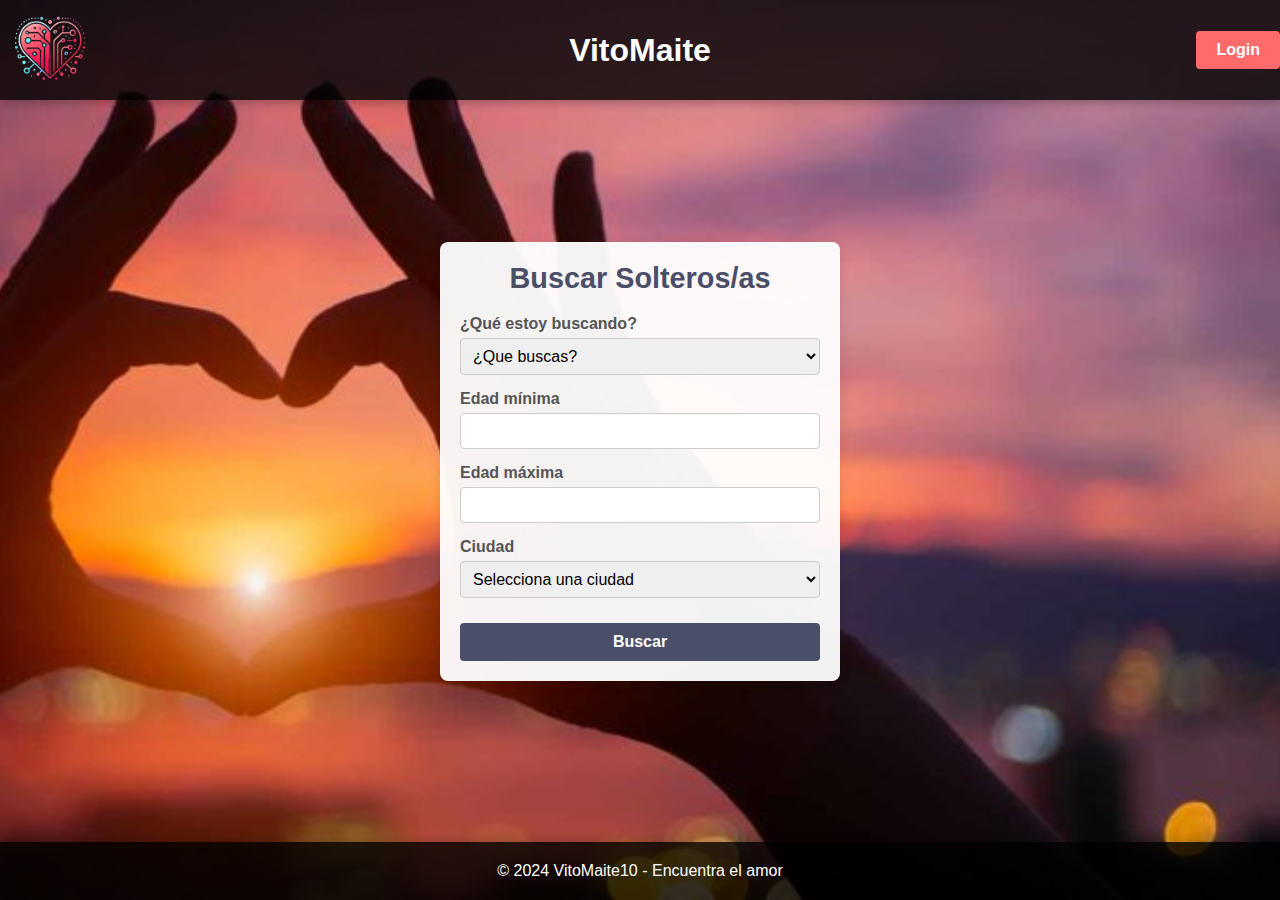
<file: index.html>
<!DOCTYPE html>
<html>
    <head>
        <title>VitoMaite10 - Encuentra el amor</title>
        <meta charset="UTF-8">
        <meta name="viewport" content="width=device-width, initial-scale=1.0">
        <link rel='stylesheet' href="css/style.css">
        <style>
            
            body {
                background-image: url('images/vitoMaiteFondo.jpg');
                background-position: center center;
                background-repeat: no-repeat;
                background-size: cover;
            }
            
        </style>
    </head>
    <body>
        <!-- Header -->
        <header class='header'>
            <img src='images/logo.png' alt="Logo de VitoMaite10" class='logo'>
            <h1 class='header-title'>VitoMaite</h1>
            <a href="login.html" class="btn-login">Login</a>
        </header>
               
        <!-- Main -->
        <main class='main-content'>
            <div class='search-container'>
                <h2>Buscar Solteros/as</h2>
                <form id='form-group'>
                    <div class='form-group'>
                        <label for="gender">¿Qué estoy buscando?</label>
                        <select id='gender' class="input-field">
                            <option value="" disabled selected>¿Que buscas?</option>
                            <option value="F">Soy hombre y busco mujer</option>
                            <option value="M">Soy hombre y busco hombre</option>
                            <option value="Todos">Soy hombre y busco ambos</option>
                            <option value="F">Soy mujer y busco mujer</option>
                            <option value="M">Soy mujer y busco hombre</option>
                            <option value="Todos">Soy mujer y busco ambos</option>
                        </select>
                    </div>
                    <div class="form-group">
                        <label for='age-min'>Edad mínima</label>
                        <input type='number' id='age-min' class="input-field" min='18' max='100'>
                    </div>
                    <div class="form-group">
                        <label for='age-max'>Edad máxima</label>
                        <input type='number' id='age-max' class="input-field" min='18' max='100'>
                    </div>
                    <div class="form-group">
                        <label for="city">Ciudad</label>
                        <select id="city" class="input-field">
                            <option value="" disabled selected>Selecciona una ciudad</option>
                            <option value="Vitoria">Vitoria</option>
                            <option value="Bilbao">Bilbao</option>
                            <option value="Donosti">Donosti</option>
                        </select>
                    </div>
                    <button type="button" class="btn-search" id="btn-search">Buscar</button>
                </form>
            </div>
        </main>
        

        <!-- Footer -->
        <footer class="footer">
            <p>&copy; 2024 VitoMaite10 - Encuentra el amor</p>
        </footer>
        <script src="js/index.js"></script>
    </body>
</html>
</file>
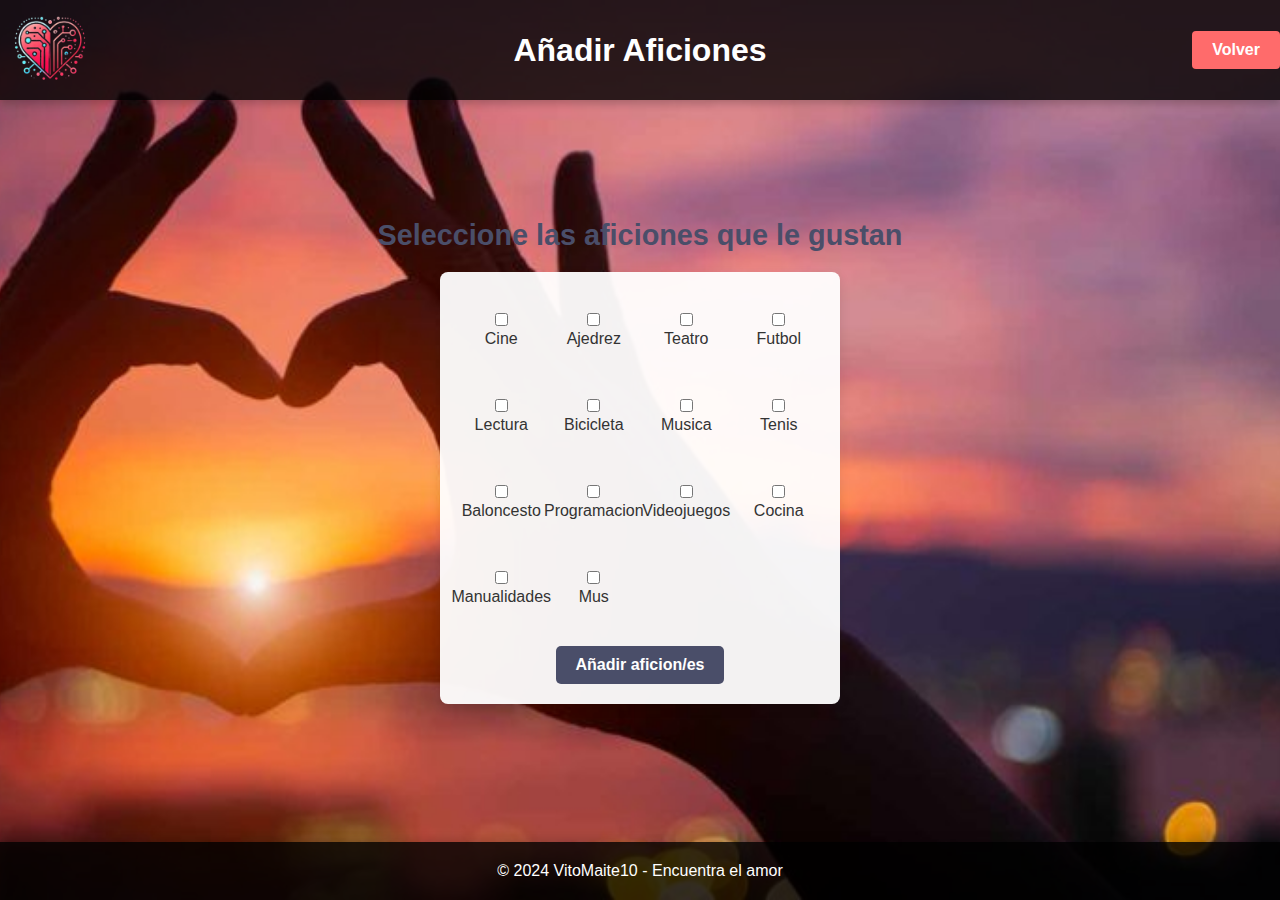
<file: añadirAfi.html>
<!DOCTYPE html>
<html lang="es">
<head>
    <meta charset="UTF-8">
    <meta name="viewport" content="width=device-width, initial-scale=1.0">
    <title>Añadir Aficiones</title>
    <link rel="stylesheet" href="css/style.css">
    <link rel="stylesheet" href="css/añadirAfi.css">
    <style>
            
            body {
                background-image: url('images/vitoMaiteFondo.jpg');
                background-position: center center;
                background-repeat: no-repeat;
                background-size: cover;
            }
            
        </style>
</head>
<body>
    <header class="header">
        <img src="images/logo.png" alt="Logo de VitoMaite" class="logo">
        <h1 class="header-title">Añadir Aficiones</h1>
        <a href="pantallaLogueado.html" class="btn-back">Volver</a>
    </header>

    <main class="main-content">
        <h2>Seleccione las aficiones que le gustan</h2>
        <form id="form-add-aficiones">
            <div id="aficiones-container">
                <!-- Las aficiones se cargan de amnera dinamica a traves de añadirAfi.js -->
            </div>
            <button type="button" id="btn-add-aficiones" class="btn-action">Añadir aficion/es</button>
        </form>
    </main>

    <footer class="footer">
        <p>&copy; 2024 VitoMaite10 - Encuentra el amor</p>
    </footer>

    <script src="js/añadirAfi.js"></script>
</body>
</html>
</file>
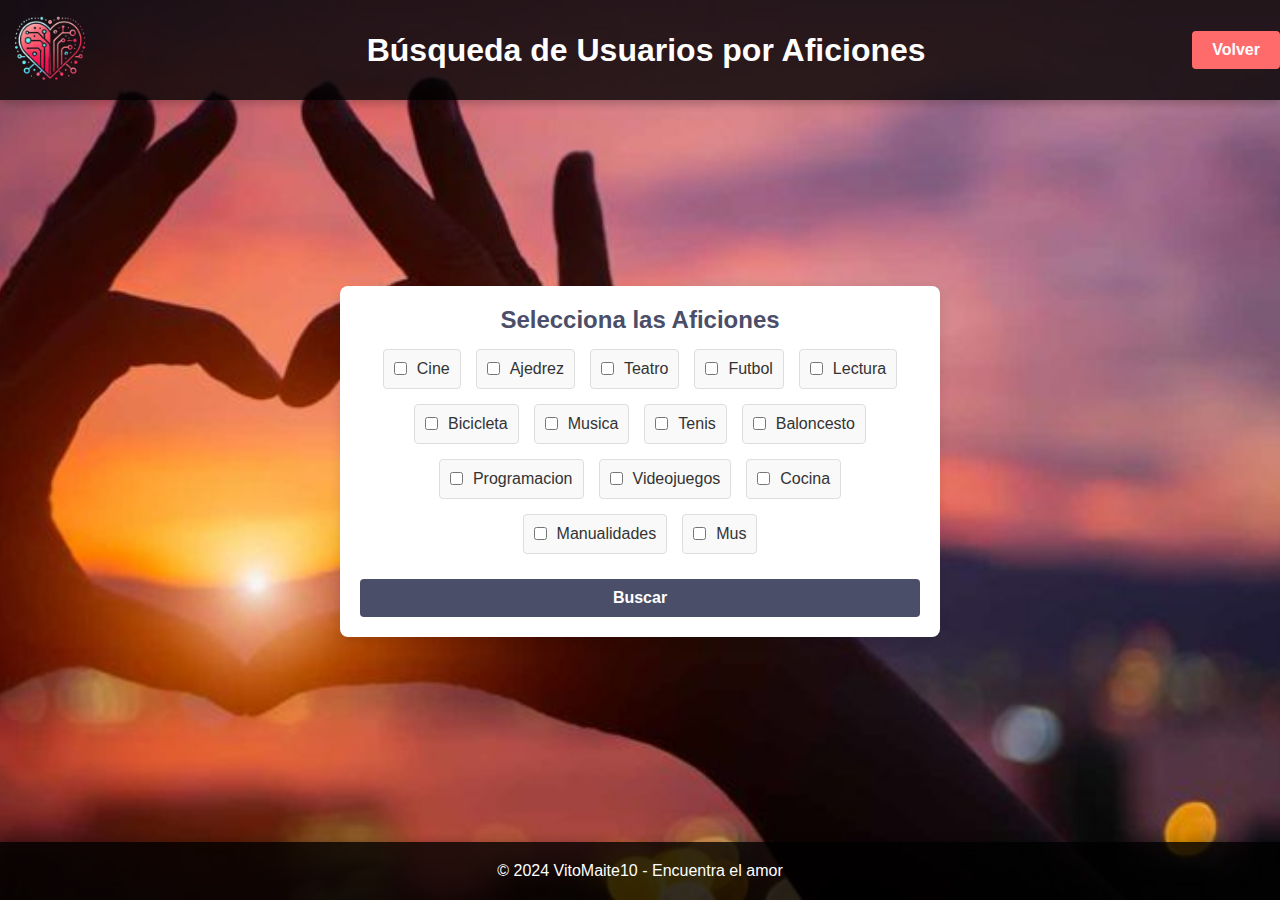
<file: busquedaAficiones.html>
<!DOCTYPE html>
<html lang="en">
<head>
    <meta charset="UTF-8">
    <meta name="viewport" content="width=device-width, initial-scale=1.0">
    <title>Búsqueda por Aficiones</title>
    <link rel="stylesheet" href="css/style.css">
    <link rel="stylesheet" href="css/busquedaAficion.css">
    <style>
            
            body {
                background-image: url('images/vitoMaiteFondo.jpg');
                background-position: center center;
                background-repeat: no-repeat;
                background-size: cover;
            }
            
        </style>
        
</head>
<body>
    <header class="header">
        <img src="images/logo.png" alt="Logo de VitoMaite" class="logo">
        <h1>Búsqueda de Usuarios por Aficiones</h1>
        <a href="pantallaLogueado.html" class="btn-back">Volver</a>
    </header>
    
    <main class="main-content">
        <!-- Contenedor de Aficiones -->
        <section class="checkbox-container">
            <h2>Selecciona las Aficiones</h2>
            <form id="search-form">
                <div id="checkboxes" class="checkboxes">
                    <!-- Checkboxes generados dinámicamente -->
                </div>
                <button type="button" id="btn-search" class="btn-search">Buscar</button>
            </form>
        </section>
    </main>
    
    <footer class="footer">
            <p>&copy; 2024 VitoMaite10 - Encuentra el amor</p>
    </footer>
    <script src="js/index.js"></script>
    <script src="js/busquedaAfi.js"></script>
</body>
</html>
</file>
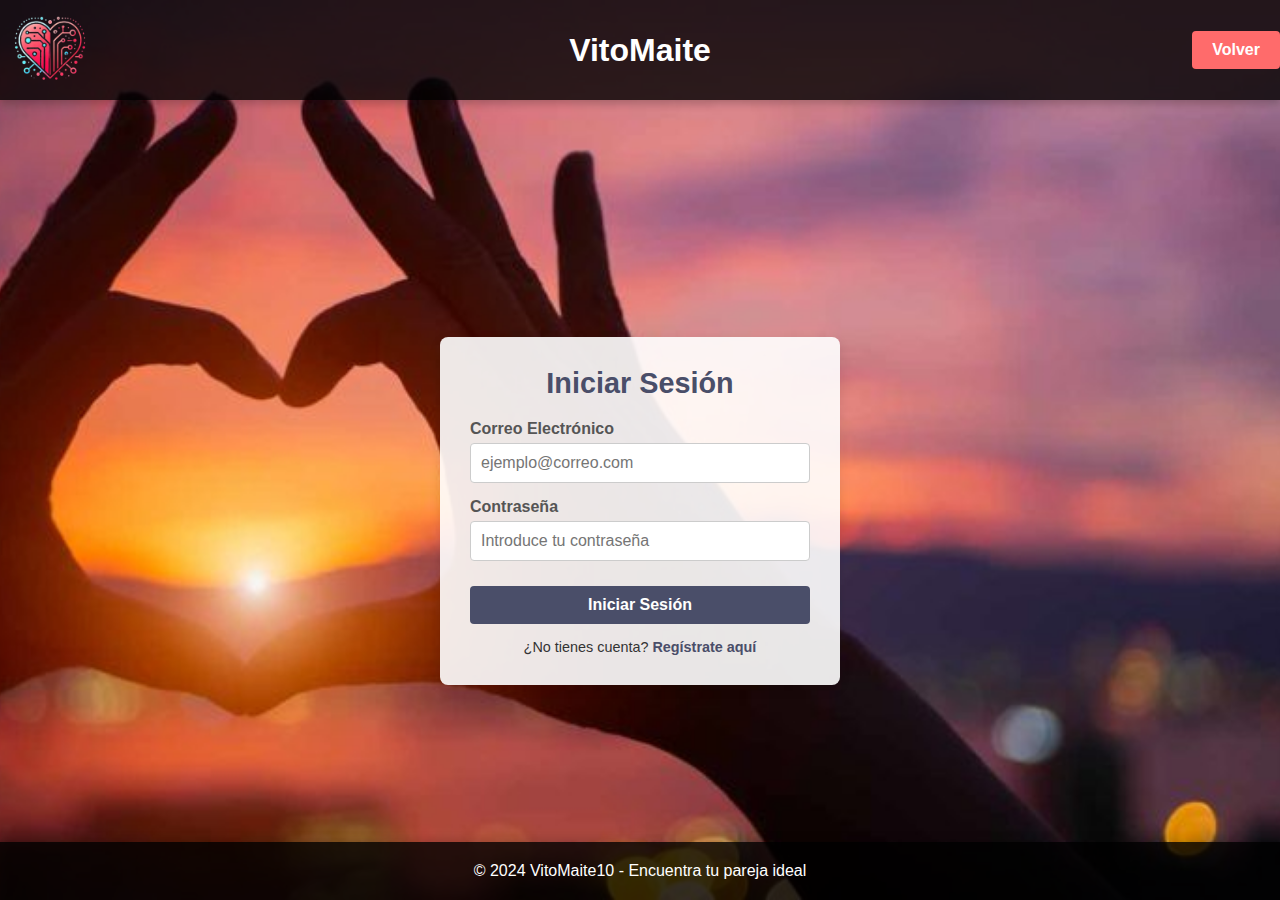
<file: EliminarAfi.html>
<!DOCTYPE html>
<html lang="es">
<head>
    <meta charset="UTF-8">
    <meta name="viewport" content="width=device-width, initial-scale=1.0">
    <title>Eliminar Aficiones</title>
    <link rel="stylesheet" href="css/style.css">
    <link rel="stylesheet" href="css/eliminarAfi.css">
    <style>
            
            body {
                background-image: url('images/vitoMaiteFondo.jpg');
                background-position: center center;
                background-repeat: no-repeat;
                background-size: cover;
            }
            
        </style>
</head>
<body>
    <header class="header">
        <img src="images/logo.png" alt="Logo de VitoMaite" class="logo">
        <h1 class="header-title">Eliminar Aficiones</h1>
        <a href="pantallaLogueado.html" class="btn-back">Volver</a>
    </header>

    <main class="main-content">
        <h2>Seleccione las aficiones que le gustaria eliminar</h2>
        <form id="form-del-aficiones">
            <div id="aficiones-container">
                <!-- Las aficiones se cargan de amnera dinamica a traves de eliminarAfi.js -->
            </div>
            <button type="button" id="btn-del-aficiones" class="btn-action">Eliminar aficion/es</button>
        </form>
    </main>

    <footer class="footer">
        <p>&copy; 2024 VitoMaite10 - Encuentra el amor</p>
    </footer>

    <script src="js/eliminarAfi.js"></script>
</body>
</html>
</file>
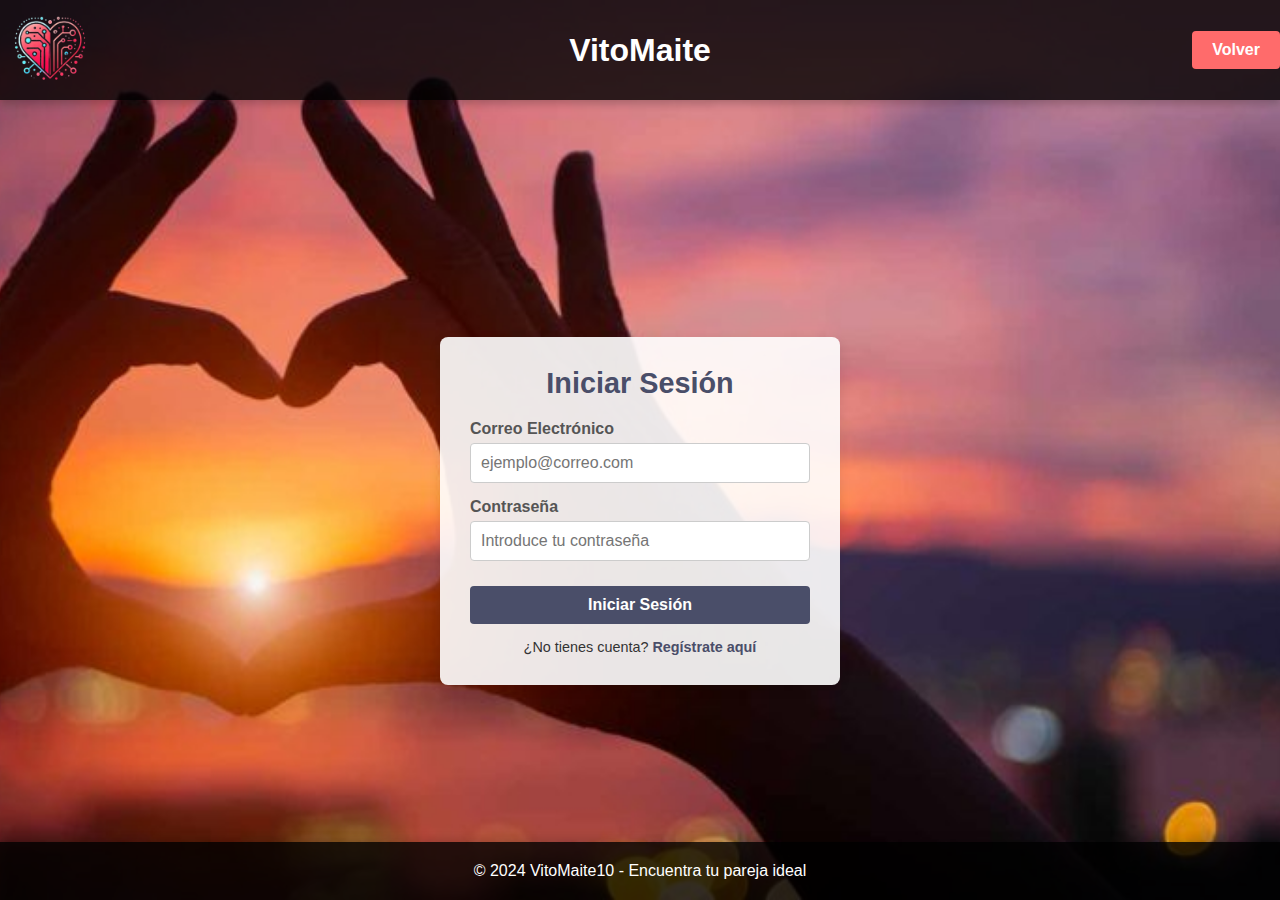
<file: login.html>
<!DOCTYPE html>
<html lang="es">
<head>
    <meta charset="UTF-8">
    <meta name="viewport" content="width=device-width, initial-scale=1.0">
    <title>Iniciar Sesión - VitoMaite</title>
    <link rel="stylesheet" href="css/login.css">
    <style>
            
            body {
                background-image: url('images/vitoMaiteFondo.jpg');
                background-position: center center;
                background-repeat: no-repeat;
                background-size: cover;
            }
            
        </style>
</head>
<body>
    <!-- Encabezado -->
    <header class="header">
            <img src='images/logo.png' alt="Logo de VitoMaite10" class='logo'>
            <h1 class='header-title'>VitoMaite</h1>
            <a href="index.html" class="btn-back">Volver</a>
    </header>

    <!-- Formulario de Login -->
    <main class="login-container">
        <div class="login-box">
            <h2>Iniciar Sesión</h2>
            <form id="login-form">
                
                <div class="form-group">
                    <label for="email">Correo Electrónico</label>
                    <input type="email" id="email" class="input-field" placeholder="ejemplo@correo.com" required>
                </div>
                
                <div class="form-group">
                    <label for="password">Contraseña</label>
                    <input type="password" id="password" class="input-field" placeholder="Introduce tu contraseña" required>
                </div>
                
                <button type="button" onclick="loginUser()" class="btn-login">Iniciar Sesión</button>
            </form>
            <p class="register-link">¿No tienes cuenta? <a href="register.html">Regístrate aquí</a></p>
        </div>
    </main>

    <!-- Pie de Página -->
    <footer class="footer">
        <p>&copy; 2024 VitoMaite10 - Encuentra tu pareja ideal</p>
    </footer>

    <script src="js/login.js"></script>
    <script src="js/index.js"></script>
</body>
</html>
</file>
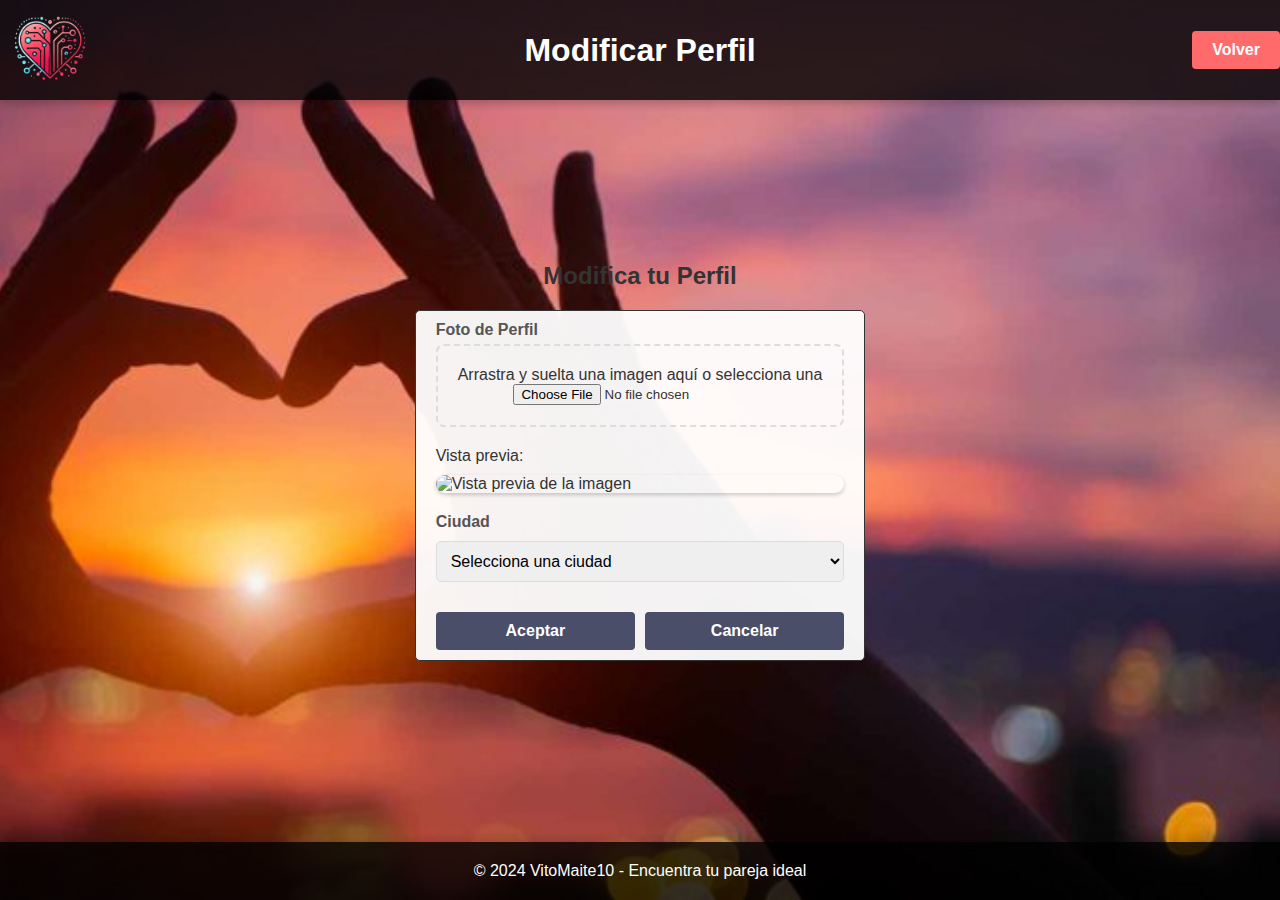
<file: modificarPerfil.html>
<!DOCTYPE html>
<html lang="es">
<head>
    <meta charset="UTF-8">
    <meta name="viewport" content="width=device-width, initial-scale=1.0">
    <title>Modificar Perfil - VitoMaite10</title>
    <link rel="stylesheet" href="css/style.css">
    <link rel="stylesheet" href="css/modificarPerfil.css">
    <style>
            
            body {
                background-image: url('images/vitoMaiteFondo.jpg');
                background-position: center center;
                background-repeat: no-repeat;
                background-size: cover;
            }
            
        </style>
</head>
<body>
    <!-- Header -->
    <header class="header">
        <img src="images/logo.png" alt="Logo de VitoMaite10" class="logo">
        <h1 class="header-title">Modificar Perfil</h1>
        <a href="pantallaLogueado.html" class="btn-back">Volver</a>
    </header>

    <!-- Main -->
    <main class="profile-container">
        <h2>Modifica tu Perfil</h2>
        <form id="profile-form">
            <!-- Foto de Perfil -->
            <div class="form-group">
                <label for="profile-photo">Foto de Perfil</label>
                <div id="drop-zone">
                    <p>Arrastra y suelta una imagen aquí o selecciona una</p>
                    <input type="file" id="imagen" accept="image/*">
                </div>
                <div id="preview-container">
                    <p>Vista previa:</p>
                    <img id="preview-img" alt="Vista previa de la imagen">
                </div>
            </div>

            <!-- Selección de Ciudad -->
            <div class="form-group">
                <label for="city">Ciudad</label>
                <select id="city" class="input-field">
                    <option value="" disabled selected>Selecciona una ciudad</option>
                    <option value="Vitoria">Vitoria</option>
                    <option value="Bilbao">Bilbao</option>
                    <option value="Donosti">Donosti</option>
                </select>
            </div>

            <!-- Botones -->
            <div class="form-buttons">
                <button type="button" id="btn-accept" class="btn-accept">Aceptar</button>
                <button type="button" id="btn-cancel" class="btn-cancel">Cancelar</button>
            </div>
        </form>
    </main>

    <!-- Footer -->
    <footer class="footer">
        <p>&copy; 2024 VitoMaite10 - Encuentra tu pareja ideal</p>
    </footer>
    <script src="js/modPerf.js"></script>
</body>
</html>
</file>
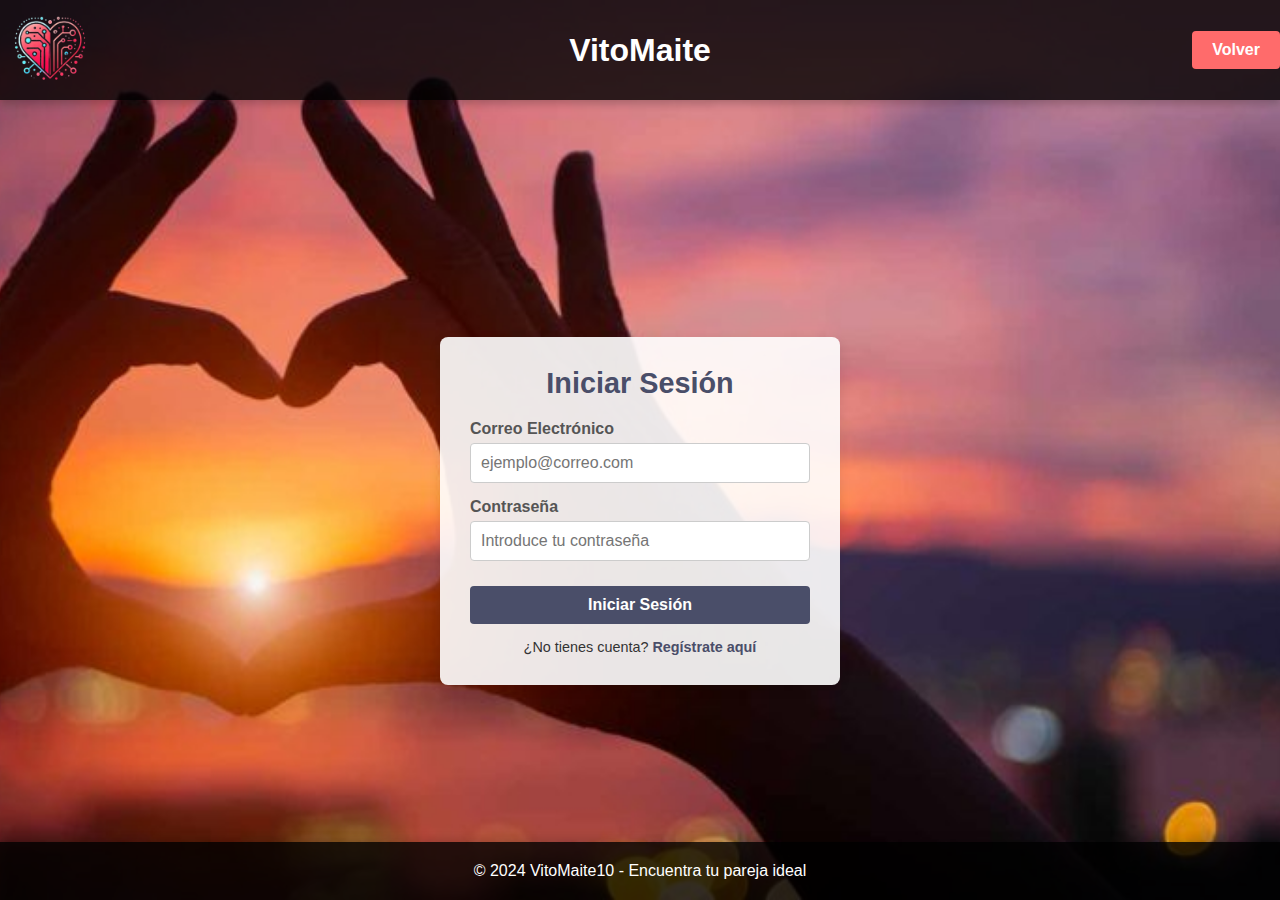
<file: pantallaLogueado.html>
<!DOCTYPE html>
<html>
    <head>
        <title>VitoMait10 - Encuentra el amor</title>
        <meta charset="UTF-8">
        <meta name="viewport" content="width=device-width, initial-scale=1.0">
        <link rel='stylesheet' href="css/pantallaLogueado.css">
        <style>
            
            body {
                background-image: url('images/vitoMaiteFondo.jpg');
                background-position: center center;
                background-repeat: no-repeat;
                background-size: cover;
            }
            
        </style>
    </head>
    <body>
        <!-- Header -->
        <header class='header'>
            <img src='images/logo.png' alt="Logo de VitoMaite10" class='logo'>
            <h1 class='header-title'>VitoMaite</h1>
            <div class="userInfo">
                <span id="username"></span>
                <img id="userPhoto" class="userPhoto" alt="Foto del usuario">
                <button type="button" class="btn-logout" id="btn-logout">Logout</button>
            </div>
        </header>
        
        <!-- Funcionalidades -->
        <div class='functionalities'>
            <a href='modificarPerfil.html'>Modificar Perfil</a>
            <div class="dropdown">
                <span class="dropdown-label">Aficiones</span>
                <div class="dropdown-menu">
                    <a href="añadirAfi.html">Añadir</a>
                    <a href="EliminarAfi.html">Eliminar</a>
                    <a href="verAfi.html">Ver</a>
                </div>
            </div>
            <div class="dropdown">
                <span class="dropdown-label">Busqueda Avanzada</span>
                <div class="dropdown-menu">
                    <a href="busquedaAficiones.html">Aficiones</a>
                    <a href="busquedaGeolocalizacion.html">Geolocalizacion</a>
                </div>
            </div>
            <a href='verLikes.html'>Ver likes</a>
        </div>
        
        <!-- Main -->
        <main class='main-content'>
            <div class='search-container'>
                <h2>Buscar Solteros/as</h2>
                <form id='form-group'>
                    <div class='form-group'>
                        <label for="gender">¿Qué estoy buscando?</label>
                        <select id='gender' class="input-field">
                            <option value="" disabled selected>¿Que buscas?</option>
                            <option value="F">Soy hombre y busco mujer</option>
                            <option value="M">Soy hombre y busco hombre</option>
                            <option value="Todos">Soy hombre y busco ambos</option>
                            <option value="F">Soy mujer y busco mujer</option>
                            <option value="M">Soy mujer y busco hombre</option>
                            <option value="Todos">Soy mujer y busco ambos</option>
                        </select>
                    </div>
                    <div class="form-group">
                        <label for='age-min'>Edad minima</label>
                        <input type='number' id='age-min' class="input-field" min='18' max='100'>
                    </div>
                    <div class="form-group">
                        <label for='age-max'>Edad maxima</label>
                        <input type='number' id='age-max' class="input-field" min='18' max='100'>
                    </div>
                    <div class="form-group">
                        <label for="city">Ciudad</label>
                        <select id="city" class="input-field">
                            <option value="" disabled selected>Selecciona una ciudad</option>
                            <option value="Vitoria">Vitoria</option>
                            <option value="Bilbao">Bilbao</option>
                            <option value="Donosti">Donosti</option>
                        </select>
                    </div>
                    <button type="button" class="btn-search-logueado" id="btn-search-logueado">Buscar</button>
                </form>
            </div>
        </main>
        
        <!-- Footer -->
        <footer class="footer">
            <p>&copy; 2024 VitoMaite10 - Encuentra el amor</p>
        </footer>
        
        <script src="js/index.js"></script>
        <script src="js/logueado.js"></script>  
    </body>
</html>
</file>
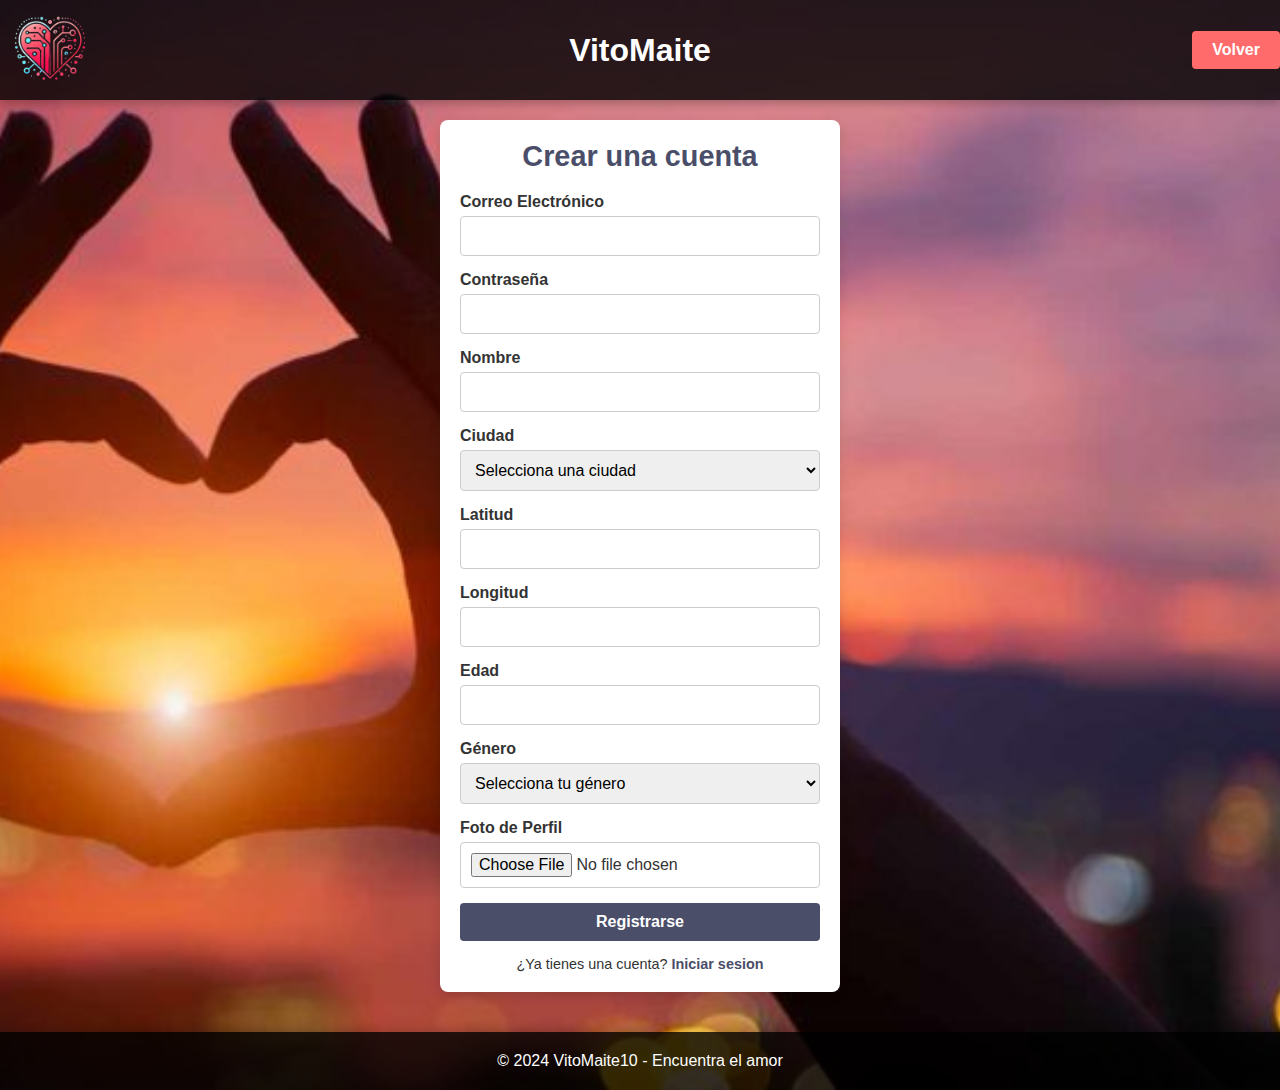
<file: register.html>
<!DOCTYPE html>
<html lang="es">
<head>
    <meta charset="UTF-8">
    <meta name="viewport" content="width=device-width, initial-scale=1.0">
    <title>Registro - VitoMaite</title>
    <link rel="stylesheet" href="css/register.css">
    <style>
            
            body {
                background-image: url('images/vitoMaiteFondo.jpg');
                background-position: center center;
                background-repeat: no-repeat;
                background-size: cover;
            }
            
        </style>
</head>
<body>
    <!-- Header -->
    <header class="header">
        <img src="images/logo.png" alt="Logo de VitoMaite" class="logo">
        <h1 class="header-title">VitoMaite</h1>
        <a href="index.html" class="btn-back">Volver</a>
    </header>
    
    <!-- Contenido principal -->
    <main class="main-content">
        <div class="register-container">
            <h2>Crear una cuenta</h2>
            <form id="register-form">
                <label for="email">Correo Electrónico</label>
                <input type="email" id="email" required>

                <label for="password">Contraseña</label>
                <input type="password" id="password" required>

                <label for="name">Nombre</label>
                <input type="text" id="name" required>

                <label for="city">Ciudad</label>
                <select id="city" required>
                    <option value="" disabled selected>Selecciona una ciudad</option>
                    <option value="Vitoria">Vitoria</option>
                    <option value="Bilbao">Bilbao</option>
                    <option value="Donosti">Donosti</option>
                </select>
                
                <label for="latitud">Latitud</label>
                <input type="number" id="latitud" required>

                <label for="longitud">Longitud</label>
                <input type="number" id="longitud" required>
                
                <label for="age">Edad</label>
                <input type="number" id="age" min="18" max="100" required>

                <label for="gender">Género</label>
                <select id="gender" required>
                    <option value="" disabled selected>Selecciona tu género</option>
                    <option value="M">M</option>
                    <option value="F">F</option>
                </select>

        
                <label for="photo">Foto de Perfil</label>
                <input type="file" id="photo" accept="image/*" required>

                <button type="button" class="btn-register" id="btn-register">Registrarse</button>
                
                <p class="login-link">¿Ya tienes una cuenta? <a href="login.html">Iniciar sesion</a></p>
            </form>
        </div>
    </main>

    <!-- footer -->
    <footer class="footer">
        <p>&copy; 2024 VitoMaite10 - Encuentra el amor</p>
    </footer>
    <script src="js/registro.js"></script>
    <script src="js/index.js"></script>
</body>
</html>
</file>
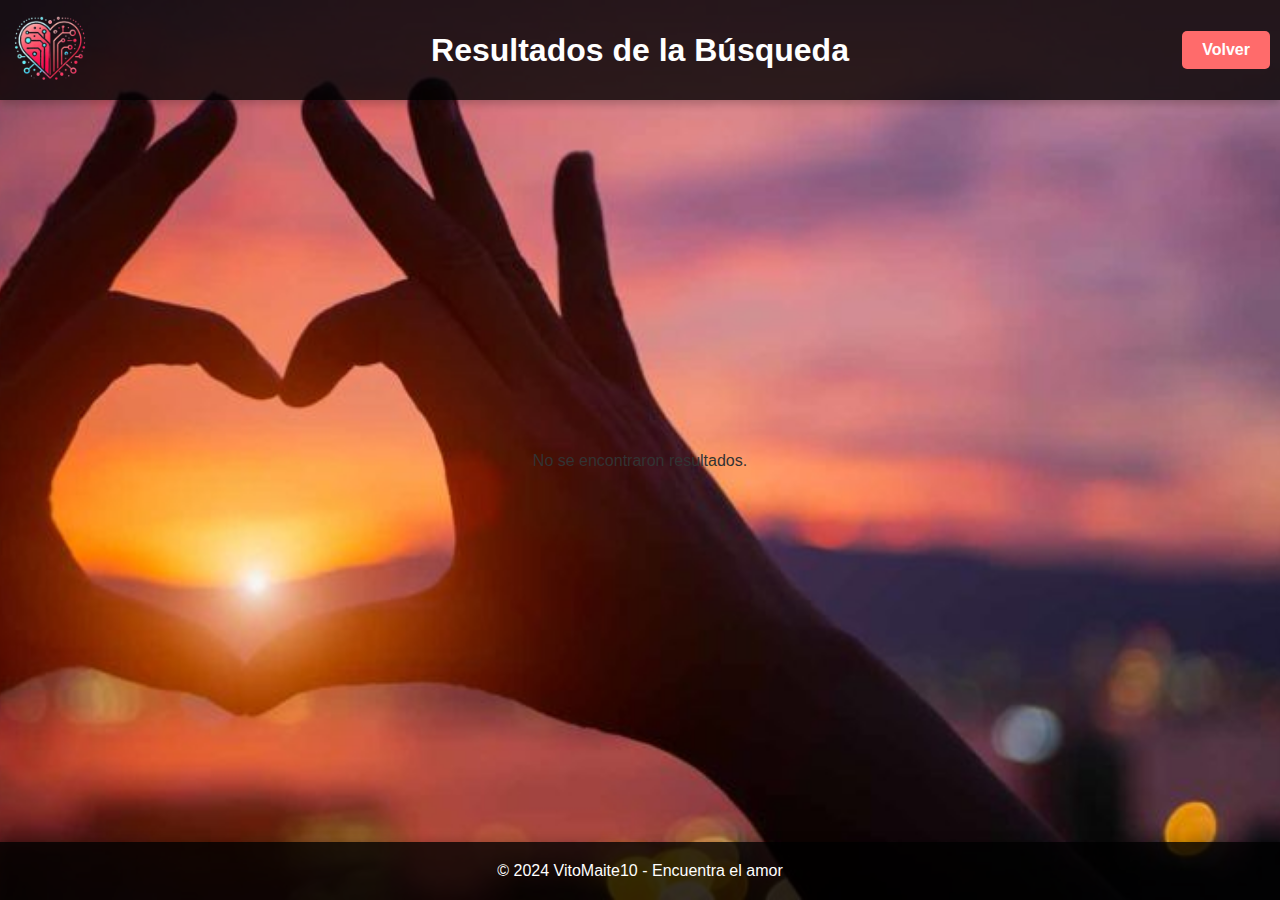
<file: resultados.html>
<!DOCTYPE html>
<html lang="es">
<head>
    <meta charset="UTF-8">
    <meta name="viewport" content="width=device-width, initial-scale=1.0">
    <title>Resultados de la Búsqueda</title>
    <link rel="stylesheet" href="css/style.css">
    <link rel="stylesheet" href="css/resultados.css">
    <style>
            
            body {
                background-image: url('images/vitoMaiteFondo.jpg');
                background-position: center center;
                background-repeat: no-repeat;
                background-size: cover;
            }
            
        </style>
</head>
<body>
    <header class="header">
        <img src="images/logo.png" alt="Logo de VitoMaite" class="logo">
        <h1 class="header-title">Resultados de la Búsqueda</h1>
        <a href="index.html" class="btn-back">Volver</a>
    </header>

    <main class="main-content">
        <div id="results-container">
            <!-- Los resultados se mostrarán aquí -->
        </div>
    </main>

    <footer class="footer">
        <p>&copy; 2024 VitoMaite10 - Encuentra el amor</p>
    </footer>

    <script src="js/index.js"></script>
    <script src="js/resultados.js"></script>
</body>
</html>
</file>
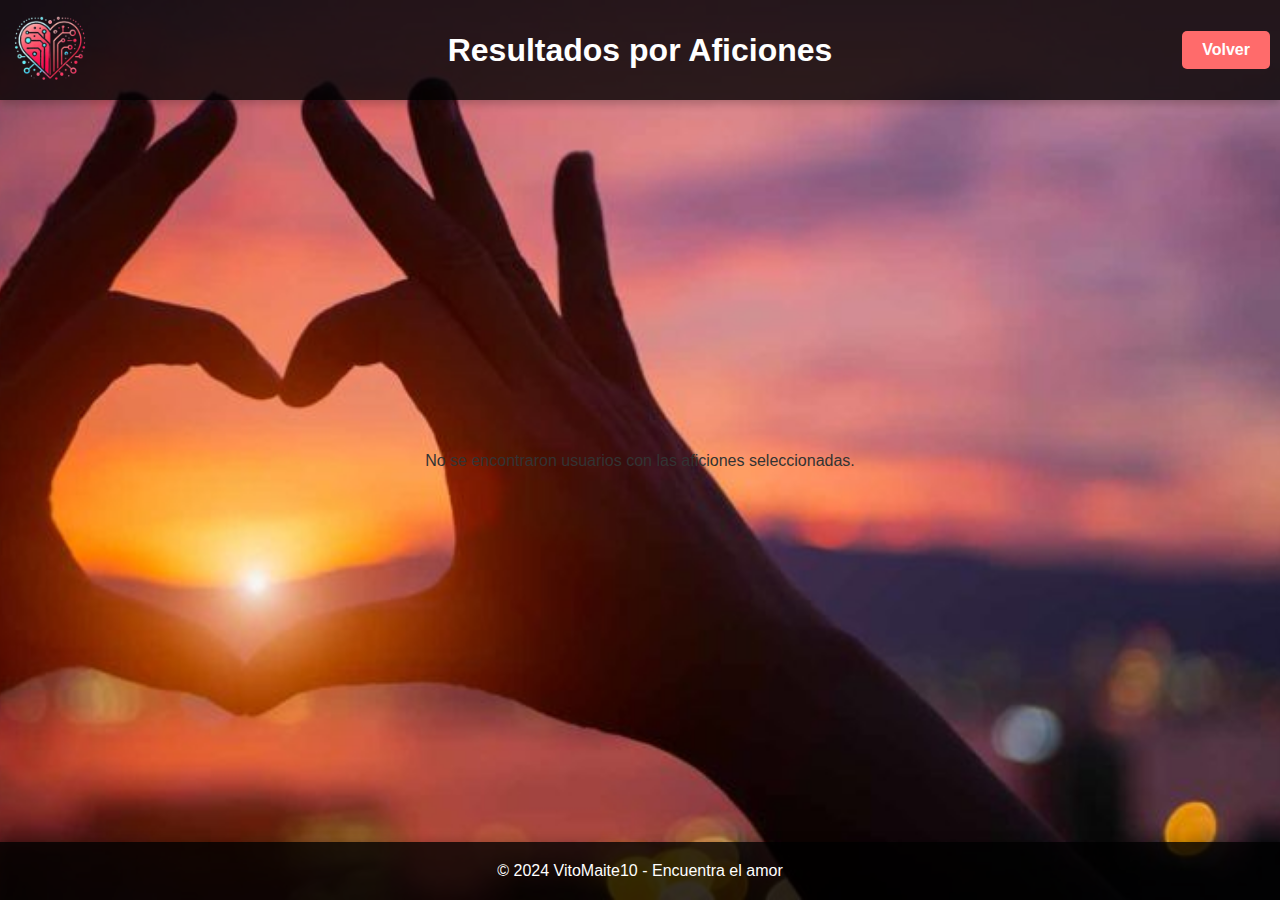
<file: resultadosBusquedaAficiones.html>
<!DOCTYPE html>
<html lang="en">
<head>
    <meta charset="UTF-8">
    <meta name="viewport" content="width=device-width, initial-scale=1.0">
    <title>Resultados por Aficiones</title>
    <link rel="stylesheet" href="css/style.css">
    <link rel="stylesheet" href="css/resultadoAficiones.css">
    <style>
            
            body {
                background-image: url('images/vitoMaiteFondo.jpg');
                background-position: center center;
                background-repeat: no-repeat;
                background-size: cover;
            }
            
        </style>
</head>
<body>
    <!-- Header -->
    <header class="header">
        <img src="images/logo.png" alt="Logo de VitoMaite" class="logo">
        <h1 class="header-title">Resultados por Aficiones</h1>
        <a href="busquedaAficiones.html" class="btn-back">Volver</a>
    </header>

    <!-- Contenedor de Resultados -->
    <main class="main-content">
        <div id="results-container">
            <!-- Resultados de la búsqueda se generan aquí dinámicamente -->
        </div>
    </main>

    <!-- Footer -->
    <footer class="footer">
        <p>&copy; 2024 VitoMaite10 - Encuentra el amor</p>
    </footer>
    
    <script src="js/resultadosAficiones.js"></script>
</body>
</html>
</file>
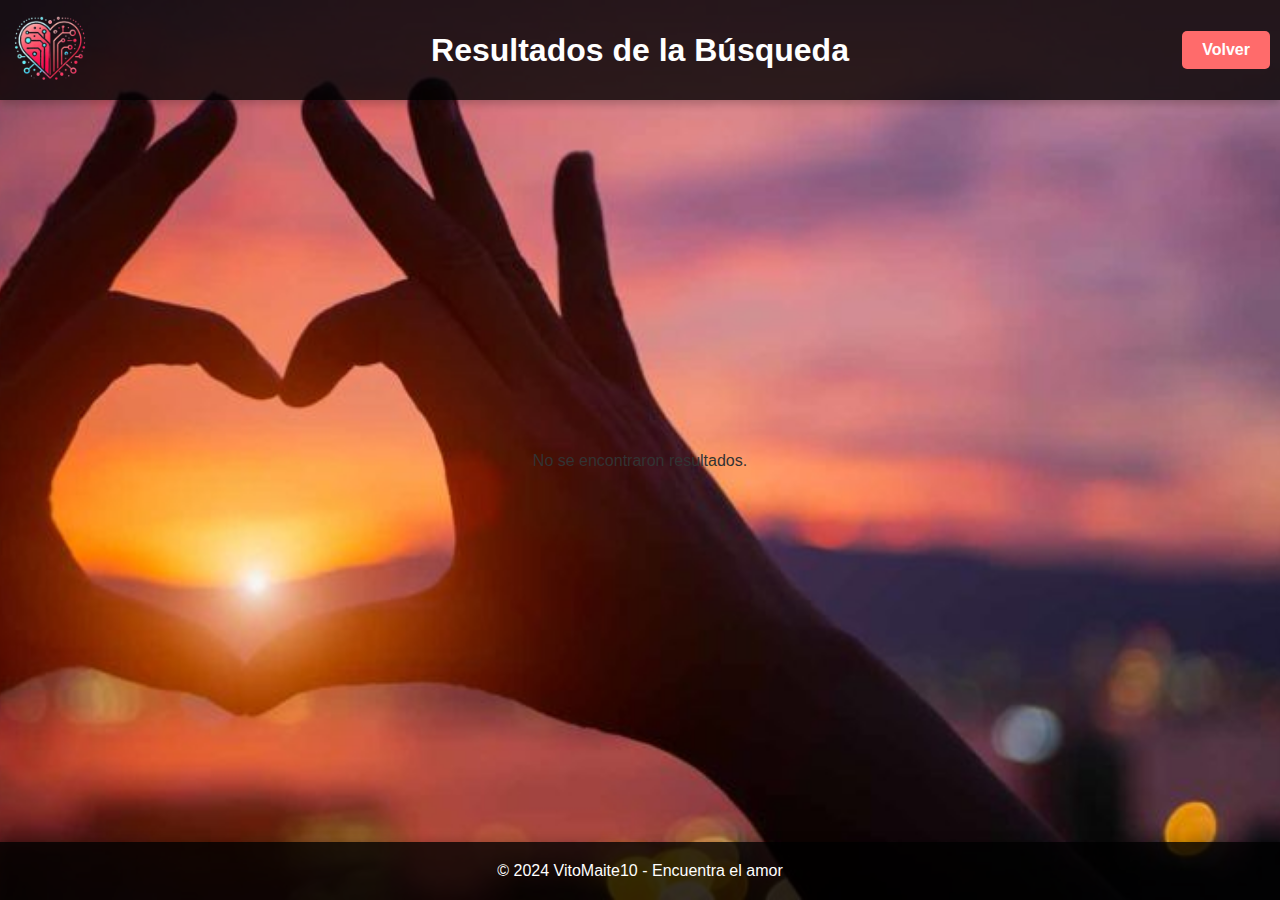
<file: resultadosLogueado.html>
<!DOCTYPE html>
<html lang="es">
<head>
    <meta charset="UTF-8">
    <meta name="viewport" content="width=device-width, initial-scale=1.0">
    <title>Resultados de la Búsqueda</title>
    <link rel="stylesheet" href="css/style.css">
    <link rel="stylesheet" href="css/resultadosLogueado.css">
    <style>
            
            body {
                background-image: url('images/vitoMaiteFondo.jpg');
                background-position: center center;
                background-repeat: no-repeat;
                background-size: cover;
            }
            
        </style>
</head>
<body>
    <header class="header">
        <img src="images/logo.png" alt="Logo de VitoMaite" class="logo">
        <h1 class="header-title">Resultados de la Búsqueda</h1>
        <a href="pantallaLogueado.html" class="btn-back">Volver</a>
    </header>

    <main class="main-content">
        <div id="results-container">
            <!-- Los resultados se mostrarán aquí -->
        </div>
    </main>

    <footer class="footer">
        <p>&copy; 2024 VitoMaite10 - Encuentra el amor</p>
    </footer>

    <script src="js/resultadosLogueado.js"></script>
</body>
</html>
</file>
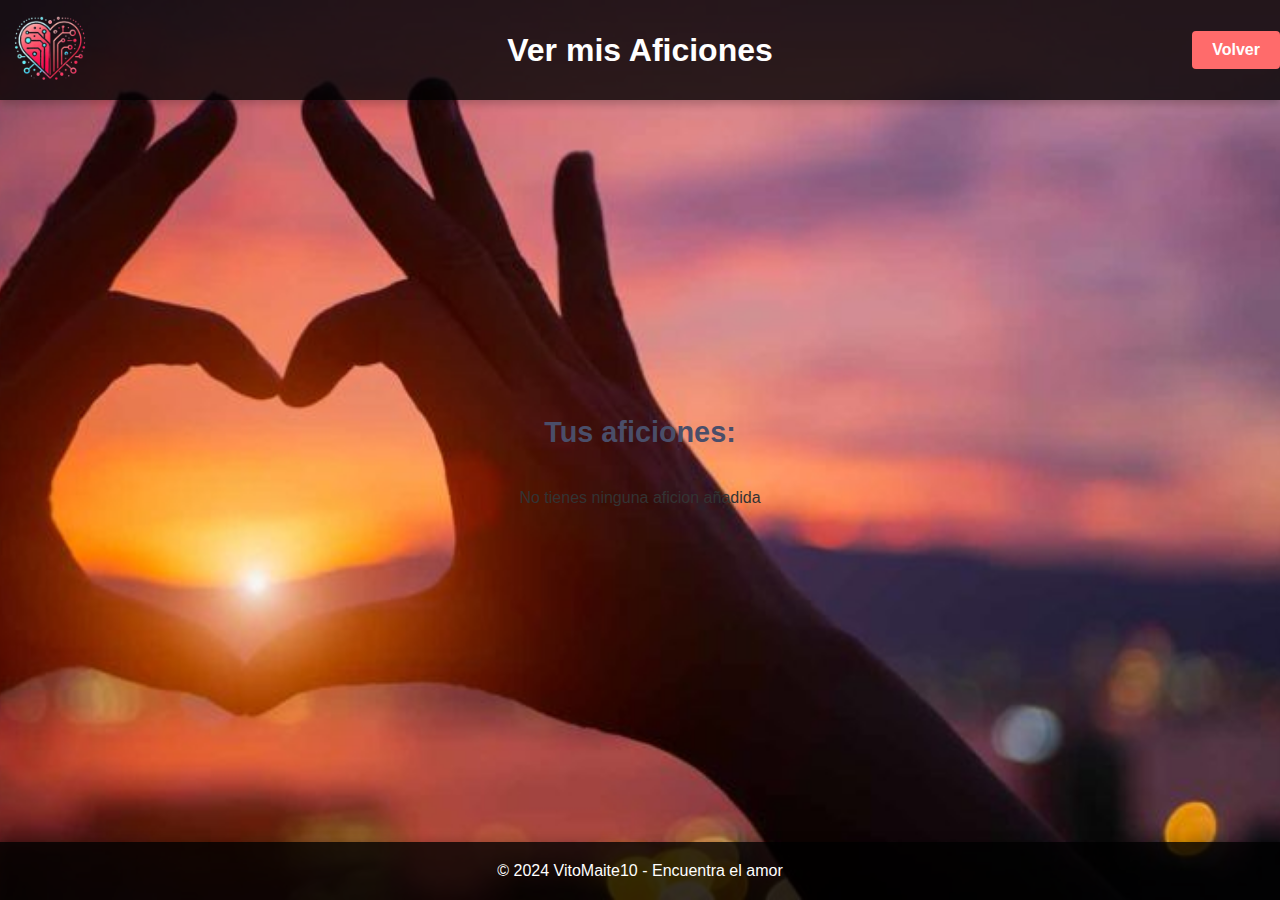
<file: verAfi.html>
<!DOCTYPE html>
<html lang="es">
<head>
    <meta charset="UTF-8">
    <meta name="viewport" content="width=device-width, initial-scale=1.0">
    <title>Ver Aficiones</title>
    <link rel="stylesheet" href="css/style.css">
    <link rel="stylesheet" href="css/verAfi.css">
    <style>
            
            body {
                background-image: url('images/vitoMaiteFondo.jpg');
                background-position: center center;
                background-repeat: no-repeat;
                background-size: cover;
            }
            
        </style>
</head>
<body>
    <header class="header">
        <img src="images/logo.png" alt="Logo de VitoMaite" class="logo">
        <h1 class="header-title">Ver mis Aficiones</h1>
        <a href="pantallaLogueado.html" class="btn-back">Volver</a>
    </header>

    <main class="main-content">
        <h2>Tus aficiones:</h2>
        <form id="form-aficiones">
            <div id="aficiones-container">
                <!-- Las aficiones se cargan de manera dinamica a traves de verAfi.js -->
            </div>
        </form>
    </main>

    <footer class="footer">
        <p>&copy; 2024 VitoMaite10 - Encuentra el amor</p>
    </footer>

    <script src="js/verAfi.js"></script>
</body>
</html>
</file>
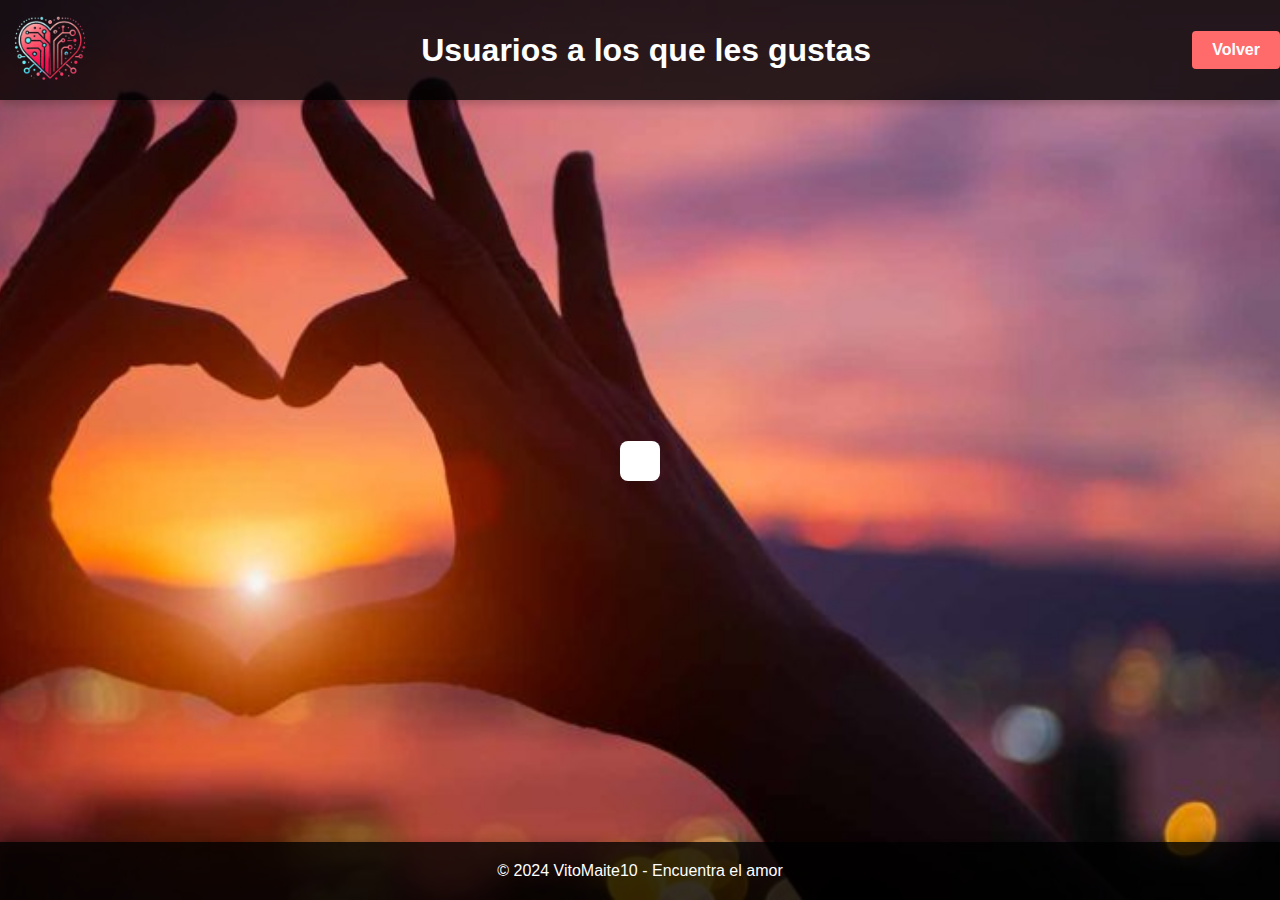
<file: verLikes.html>
<!DOCTYPE html>
<html lang="es">
<head>
    <meta charset="UTF-8">
    <meta name="viewport" content="width=device-width, initial-scale=1.0">
    <title>Ver Mis Likes - VitoMaite</title>
    <link rel="stylesheet" href="css/style.css">
    <link rel="stylesheet" href="css/verLikes.css">
    <script src="js/db.js" defer></script>
    <script src="js/verLikes.js" defer></script>
    <style>
            
            body {
                background-image: url('images/vitoMaiteFondo.jpg');
                background-position: center center;
                background-repeat: no-repeat;
                background-size: cover;
            }
            
        </style>
</head>
<body>
    <header class="header">
        <img src="images/logo.png" alt="Logo de VitoMaite" class="logo">
        <h1>Usuarios a los que les gustas</h1>
        <a href="pantallaLogueado.html" class="btn-back">Volver</a>
    </header>
    <main>
        <div id="likes-container">
            <!-- Aquí se mostrarán los usuarios -->
        </div>
    </main>
    <footer class="footer">
        <p>&copy; 2024 VitoMaite10 - Encuentra el amor</p>
    </footer>
</body>
</html>
</file>
<file: css/style.css>
/* Configuración general */
* {
    margin: 0;
    padding: 0;
    box-sizing: border-box;
    
}

body {
    font-family: 'Arial', sans-serif;
    color: #333;
    background-size: cover;
    background-attachment: fixed;
    display: flex;
    flex-direction: column;
    align-items: center;
    min-height: 100vh;
}

/* Encabezado */
/* Estilos del encabezado */
.header {
    width: 100%;
    background-color: rgba(0, 0, 0, 0.8);
    color: #fff;
    display: flex; /* Flexbox para organización */
    justify-content: space-between; 
    align-items: center; 
    position: relative; 
    box-shadow: 0 4px 8px rgba(0, 0, 0, 0.2);
}

.logo {
    width: 100px;
    height: 100px;
}

.header-title {
    font-size: 2em;
    font-weight: bold;
    position: absolute; 
    left: 50%; 
    transform: translateX(-50%); 
}

.btn-login {
    padding: 10px 20px;
    background-color: #ff6b6b;
    color: #fff;
    border: none;
    border-radius: 4px;
    font-size: 1em;
    cursor: pointer;
    font-weight: bold;
    transition: background-color 0.3s ease;
    text-decoration: none;
}

.btn-login:hover {
    background-color: #ee5253;
    color: #fff;
}

/* Contenido principal */
.main-content {
    display: flex;
    justify-content: center;
    align-items: center;
    flex-grow: 1;
    width: 100%;
    padding: 20px;
}

.search-container {
    background-color: rgba(255, 255, 255, 0.95);
    padding: 20px;
    border-radius: 8px;
    box-shadow: 0 4px 12px rgba(0, 0, 0, 0.1);
    width: 400px;
    text-align: center;
}

.search-container h2 {
    font-size: 1.8em;
    margin-bottom: 20px;
    color: #4a4e69;
}

.form-group {
    margin-bottom: 15px;
    text-align: left;
}

.form-group label {
    font-weight: bold;
    color: #555;
}

.input-field {
    width: 100%;
    padding: 8px;
    margin-top: 5px;
    border-radius: 4px;
    border: 1px solid #ccc;
    font-size: 1em;
}

.input-field:focus {
    border-color: #4a4e69;
    outline: none;
}

.city-options {
    display: flex;
    gap: 15px;
    margin-top: 10px;
}

.city-options label {
    font-weight: bold;
    color: #555;
    display: flex;
    align-items: center;
}

.city-options input[type="checkbox"] {
    margin-right: 8px;
    accent-color: #4a4e69;
}

.btn-search {
    width: 100%;
    padding: 10px;
    background-color: #4a4e69;
    color: #fff;
    border: none;
    border-radius: 4px;
    font-size: 1em;
    cursor: pointer;
    font-weight: bold;
    margin-top: 10px;
    transition: background-color 0.3s ease;
}

.btn-search:hover {
    background-color: #222256;
}

/* Pie de página */
.footer {
    width: 100%;
    background-color: rgba(0, 0, 0, 0.8);
    color: #fff;
    text-align: center;
    padding: 15px;
    margin-top: 20px;
    box-shadow: 0 -4px 8px rgba(0, 0, 0, 0.1);
}

.footer p {
    margin: 5px 0;
}

.footer a {
    color: #ff6b6b;
    text-decoration: none;
    font-weight: bold;
    margin: 0 5px;
}

.footer a:hover {
    color: #fff;
}
</file>
<file: css/añadirAfi.css>
.header {
    width: 100%;
    background-color: rgba(0, 0, 0, 0.8);
    color: #fff;
    display: flex;
    justify-content: space-between; 
    align-items: center; 
    position: relative; 
    box-shadow: 0 4px 8px rgba(0, 0, 0, 0.2);
}

.logo {
    width: 100px;
    height: 100px;
}

.header-title {
    font-size: 2em;
    font-weight: bold;
    position: absolute; 
    left: 50%; 
    transform: translateX(-50%); 
}

.btn-back {
    padding: 10px 20px;
    background-color: #ff6b6b;
    color: #fff;
    border: none;
    border-radius: 4px;
    font-size: 1em;
    cursor: pointer;
    font-weight: bold;
    transition: background-color 0.3s ease;
    text-decoration: none;
}

.btn-back:hover {
    background-color: #ee5253;
    color: #fff;
}

.main-content {
    flex-grow: 1;
    display: flex;
    flex-direction: column;
    justify-content: center;
    align-items: center;
    width: 100%;
    padding: 20px;
}

#form-add-aficiones {
    background-color: rgba(255, 255, 255, 0.95);
    border-radius: 8px;
    box-shadow: 0 4px 12px rgba(0, 0, 0, 0.1); 
    width: 400px; /* Ancho fijo */
    max-width: 90%;
    text-align: center;
    padding: 20px;
}

h2 {
    font-size: 1.8rem;
    color: #4a4e69;
    text-align: center;
    margin-bottom: 20px;
}

#aficiones-container{
    display: grid;
    grid-template-columns: repeat(auto-fit, minmax(50px,1fr));
    gap: 30px;
    margin-bottom: 20px;
    width: 100%;
    padding: 10px;
}

#aficiones-container div{
    display: flex;
    align-items: center;
    justify-content: center;
    padding: 10px 20px;
    border-radius: 5px;
    font-size: 1rem;
}


.btn-action {
    padding: 10px 20px;
    background-color: #4a4e69;
    color: white;
    border: none;
    border-radius: 5px;
    font-size: 1rem;
    font-weight: bold;
    cursor: pointer;
    transition: background-color 0.5s ease;
}

.btn-action:hover {
    background-color: #6c757d;
}
</file>
<file: css/busquedaAficion.css>
body {
    font-family: 'Arial', sans-serif;
    color: #333;
    background-color: #f8f9fa;
    display: flex;
    flex-direction: column;
    align-items: center;
    min-height: 100vh;
}


.header {
    width: 100%;
    background-color: rgba(0, 0, 0, 0.8);
    color: #fff;
    display: flex;
    justify-content: space-between; 
    align-items: center; 
    position: relative; 
    box-shadow: 0 4px 8px rgba(0, 0, 0, 0.2);
}

.logo {
    width: 100px;
    height: 100px;
}

.header-title {
    font-size: 2em;
    font-weight: bold;
    position: absolute; 
    left: 50%; 
    transform: translateX(-50%); 
}

.btn-back {
    padding: 10px 20px;
    background-color: #ff6b6b;
    color: #fff;
    border: none;
    border-radius: 4px;
    font-size: 1em;
    cursor: pointer;
    font-weight: bold;
    transition: background-color 0.3s ease;
    text-decoration: none;
}

.btn-back:hover {
    background-color: #ee5253;
    color: #fff;
}

.main-content {
    flex-grow: 1;
    display: flex;
    flex-direction: column;
    justify-content: center;
    align-items: center;
    width: 100%;
    padding: 20px;
}

.checkbox-container {
    max-width: 600px;
    margin: 20px auto;
    padding: 20px;
    background-color: white;
    border-radius: 8px;
    box-shadow: 0 4px 12px rgba(0, 0, 0, 0.1);
    text-align: center;
}

h2 {
    color: #4a4e69;
    margin-bottom: 15px;
}

.checkboxes {
    display: flex;
    flex-wrap: wrap;
    gap: 15px;
    justify-content: center;
    margin-bottom: 15px;
}

.checkbox-item {
    display: flex;
    align-items: center;
    gap: 10px;
    padding: 10px;
    border: 1px solid #ddd;
    border-radius: 4px;
    background-color: #f9f9f9;
    cursor: pointer;
    transition: transform 0.3s ease;
}

.checkbox-item:hover {
    transform: translateY(-2px);
    box-shadow: 0 4px 6px rgba(0, 0, 0, 0.1);
}

.checkbox-item input {
    accent-color: #4a4e69;
}

.btn-search {
    width: 100%;
    padding: 10px 20px;
    font-size: 1rem;
    font-weight: bold;
    color: white;
    background-color: #4a4e69;
    border: none;
    border-radius: 4px;
    cursor: pointer;
    transition: background-color 0.5s ease;
}

.btn-search:hover {
    background-color: #222256;
}
</file>
<file: css/eliminarAfi.css>
.header {
    width: 100%;
    background-color: rgba(0, 0, 0, 0.8);
    color: #fff;
    display: flex;
    justify-content: space-between; 
    align-items: center; 
    position: relative; 
    box-shadow: 0 4px 8px rgba(0, 0, 0, 0.2);
}

.logo {
    width: 100px;
    height: 100px;
}

.header-title {
    font-size: 2em;
    font-weight: bold;
    position: absolute; 
    left: 50%; 
    transform: translateX(-50%); 
}

.btn-back {
    padding: 10px 20px;
    background-color: #ff6b6b;
    color: #fff;
    border: none;
    border-radius: 4px;
    font-size: 1em;
    cursor: pointer;
    font-weight: bold;
    transition: background-color 0.3s ease;
    text-decoration: none;
}

.btn-back:hover {
    background-color: #ee5253;
    color: #fff;
}

.main-content {
    flex-grow: 1;
    display: flex;
    flex-direction: column;
    justify-content: center;
    align-items: center;
    width: 100%;
    padding: 20px;
}

#form-del-aficiones {
    background-color: rgba(255, 255, 255, 0.95);
    border-radius: 8px;
    box-shadow: 0 4px 12px rgba(0, 0, 0, 0.1); 
    width: 400px; /* Ancho fijo */
    max-width: 90%;
    text-align: center;
    padding: 20px;
}

h2 {
    font-size: 1.8rem;
    color: #4a4e69;
    text-align: center;
    margin-bottom: 20px;
}

#aficiones-container{
    display: grid;
    grid-template-columns: repeat(auto-fit, minmax(50px,1fr));
    gap: 30px;
    margin-bottom: 20px;
    width: 100%;
    padding: 10px;
}

#aficiones-container div{
    display: flex;
    align-items: center;
    justify-content: center;
    padding: 10px 20px;
    border-radius: 5px;
    font-size: 1rem;
}


.btn-action {
    padding: 10px 20px;
    background-color: #4a4e69;
    color: white;
    border: none;
    border-radius: 5px;
    font-size: 1rem;
    font-weight: bold;
    cursor: pointer;
    transition: background-color 0.5s ease;
}

.btn-action:hover {
    background-color: #6c757d;
}
</file>
<file: css/login.css>
/* Configuración general */
* {
    margin: 0;
    padding: 0;
    box-sizing: border-box;
    
}

body {
    font-family: 'Arial', sans-serif;
    color: #333;
    background-size: cover;
    background-attachment: fixed;
    display: flex;
    flex-direction: column;
    align-items: center;
    min-height: 100vh;
}

/* Encabezado */
.header {
    width: 100%;
    background-color: rgba(0, 0, 0, 0.8);
    color: #fff;
    display: flex; /* Flexbox para organización */
    justify-content: space-between; 
    align-items: center; 
    position: relative; 
    box-shadow: 0 4px 8px rgba(0, 0, 0, 0.2);
}

.header h1 {
    font-size: 2em;
    font-weight: bold;
}

.header-title {
    font-size: 2em;
    font-weight: bold;
    position: absolute; 
    left: 50%; 
    transform: translateX(-50%); 
}

.logo {
    width: 100px;
    height: 100px;
}
.btn-back {
    padding: 10px 20px;
    background-color: #ff6b6b;
    color: #fff;
    border: none;
    border-radius: 4px;
    font-size: 1em;
    cursor: pointer;
    font-weight: bold;
    transition: background-color 0.3s ease;
    text-decoration: none;
}

.btn-back:hover {
    background-color: #ee5253;
    color: #fff;
}

/* Contenedor de Login */
.login-container {
    display: flex;
    justify-content: center;
    align-items: center;
    flex-grow: 1;
    width: 100%;
    padding: 20px;
    margin-top: 100px; /* Para evitar superposición con el header */
}

.login-box {
    background-color: rgba(255, 255, 255, 0.9);
    padding: 30px;
    border-radius: 8px;
    box-shadow: 0 4px 12px rgba(0, 0, 0, 0.1);
    text-align: center;
    width: 400px;
}

.login-box h2 {
    font-size: 1.8em;
    margin-bottom: 20px;
    color: #4a4e69;
}

.form-group {
    margin-bottom: 15px;
    text-align: left;
}

.form-group label {
    font-weight: bold;
    color: #555;
}

.input-field {
    width: 100%;
    padding: 10px;
    margin-top: 5px;
    border-radius: 4px;
    border: 1px solid #ccc;
    font-size: 1em;
}

.input-field:focus {
    border-color: #4a4e69;
    outline: none;
}

.btn-login {
    width: 100%;
    padding: 10px;
    background-color: #4a4e69;
    color: #fff;
    border: none;
    border-radius: 4px;
    font-size: 1em;
    cursor: pointer;
    font-weight: bold;
    margin-top: 10px;
    transition: background-color 0.3s ease;
}

.btn-login:hover {
    background-color: #22223b;
}

.register-link {
    margin-top: 15px;
    font-size: 0.9em;
}

.register-link a {
    color: #4a4e69;
    text-decoration: none;
    font-weight: bold;
}

.register-link a:hover {
    color: #22223b;
}

/* Pie de Página */
.footer {
    width: 100%;
    background-color: rgba(0, 0, 0, 0.8);
    color: #fff;
    text-align: center;
    padding: 15px;
    margin-top: 20px;
    box-shadow: 0 -4px 8px rgba(0, 0, 0, 0.1);
}

.footer p {
    margin: 5px 0;
}

.footer a {
    color: #ff6b6b;
    text-decoration: none;
    font-weight: bold;
    margin: 0 5px;
}

.footer a:hover {
    color: #fff;
}
</file>
<file: css/modificarPerfil.css>
.btn-back {
    padding: 10px 20px;
    background-color: #ff6b6b;
    color: #fff;
    border: none;
    border-radius: 4px;
    font-size: 1em;
    cursor: pointer;
    font-weight: bold;
    transition: background-color 0.3s ease;
    text-decoration: none;
}

.btn-back:hover {
    background-color: #ee5253;
    color: #fff;
}

.profile-container {
    flex-grow: 1;
    display: flex;
    flex-direction: column;
    justify-content: center;
    align-items: center;
    width: 100%;
    padding: 20px;
    
}

.profile-container h2 {
    text-align: center;
    color: #333;
    margin-bottom: 20px;
}

#profile-form {
    border: solid 1px #333;
    border-radius: 5px;
    padding: 10px 20px;
    background-color: rgba(255, 255, 255, 0.95);
}

#drop-zone {
    border: 2px dashed #ddd;
    padding: 20px;
    text-align: center;
    margin-bottom: 20px;
    cursor: pointer;
    border-radius: 8px;
}

#drop-zone.drag-over {
    background-color: #f8f8f8;
    border-color: #4a4e69;
}

.form-group {
    margin-bottom: 20px;
}

label {
    display: block;
    margin-bottom: 5px;
    font-weight: bold;
}

.input-field {
    width: 100%;
    padding: 10px;
    border: 1px solid #ddd;
    border-radius: 5px;
    font-size: 16px;
}

#drop-area {
    border: 2px dashed #007BFF;
    padding: 20px;
    text-align: center;
    border-radius: 10px;
    cursor: pointer;
    background-color: #f0f8ff;
}

#preview-img {
    display: block;
    max-width: 100%;
    margin-top: 10px;
    border-radius: 10px;
    box-shadow: 0 2px 4px rgba(0, 0, 0, 0.2);
}

.form-buttons {
    display: flex;
    justify-content: space-between;
}

button {
    padding: 10px 20px;
    border: none;
    border-radius: 5px;
    font-size: 16px;
    cursor: pointer;
}

.btn-accept {
    width: 100%;
    padding: 10px;
    background-color: #4a4e69;
    color: #fff;
    border: none;
    border-radius: 4px;
    font-size: 1em;
    cursor: pointer;
    font-weight: bold;
    margin-top: 10px;
    transition: background-color 0.3s ease;
    margin-right: 5px;
}

.btn-accept:hover {
    background-color: #222256;
}

.btn-cancel {
    width: 100%;
    padding: 10px;
    background-color: #4a4e69;
    color: #fff;
    border: none;
    border-radius: 4px;
    font-size: 1em;
    cursor: pointer;
    font-weight: bold;
    margin-top: 10px;
    transition: background-color 0.3s ease;
    margin-left: 5px;
}

.btn-cancel:hover {
    background-color: #222256;
}
</file>
<file: css/pantallaLogueado.css>
/* Configuración general */
* {
    margin: 0;
    padding: 0;
    box-sizing: border-box;
}

body {
    font-family: 'Arial', sans-serif;
    color: #333;
    background-image: url('img/background.jpg'); /* Imagen de fondo */
    background-size: cover;
    background-attachment: fixed;
    display: flex;
    flex-direction: column;
    align-items: center;
    min-height: 100vh;
}

/* Encabezado */
/* Estilos del encabezado */
.header {
    width: 100%;
    background-color: rgba(0, 0, 0, 0.8);
    color: #fff;
    display: flex; /* Flexbox para organización */
    justify-content: space-between; /* Espacio uniforme entre logo, título y botón */
    align-items: center; /* Centra verticalmente los elementos */
    padding: 20px;
    position: relative; /* Para posicionamiento absoluto si es necesario */
    box-shadow: 0 4px 8px rgba(0, 0, 0, 0.2);
}

.logo {
    width: 100px;
    height: 100px;
}

.header-title {
    font-size: 2em;
    font-weight: bold;
    position: absolute; /* Coloca el título en el medio */
    left: 50%; /* Centra horizontalmente el texto */
    transform: translateX(-50%); /* Ajusta para que esté exactamente centrado */
}

.btn-logout {
    padding: 10px 20px;
    background-color: #ff6b6b;
    color: white;
    border: none;
    border-radius: 4px;
    font-weight: bold;
    cursor: pointer;
    transition: background-color 0.3s ease;
}

.btn-logout:hover {
    background-color: #ee5253;
}

/* Estilo para el contenedor de información del usuario */
.userInfo {
    display: flex;
    align-items: center;
    gap: 10px; /* Espacio entre la foto y el texto */
    padding: 5px 10px;
}

/* Estilo para la foto del usuario */
.userPhoto {
    width: 40px;
    height: 40px;
    border-radius: 50%; /* Hacer la foto circular */
    object-fit: cover; /* Ajustar la foto al contenedor sin deformarla */
}

/* Estilo para el nombre del usuario */
#username {
    font-size: 1.2em;
    font-weight: bold;
    color: white;
}


/* Funcionalidades */
.functionalities {
    width: 100%;
    background-color: rgba(255, 255, 255, 0.9);
    display: flex;
    justify-content: center;
    gap: 20px;
    padding: 15px;
    box-shadow: 0 4px 8px rgba(0, 0, 0, 0.1);
}

.functionalities a {
    color: #4a4e69;
    text-decoration: none;
    font-weight: bold;
    font-size: 1em;
    padding: 10px 15px;
    border-radius: 4px;
    transition: background-color 0.3s ease, color 0.3s ease;
}

.functionalities a:hover {
    background-color: #4a4e69;
    color: #fff;
}

.dropdown {
    position: relative;
    display: inline-block;
    margin: 10px;
    font-family: 'Arial', sans-serif;
    font-size: 1rem;
}

.dropdown-label {
    cursor: pointer;
    color: #4a4e69;
    font-weight: bold;
    text-decoration: none;
    transition: color 0.5s ease;
}

.dropdown-menu{
    display: none;
    position: absolute;
    background-color: white;
    min-width: 150px;
    border-radius: 5px;
    z-index: 1000;
}

.dropdown-menu a {
    display: block;
    color: #333;
    padding: 10px 15px;
    text-decoration: none;
    font-size: 1rem;
    transition: background-color 0.5ease, color 0.5 ease;
}

.dropdown-menu a:hover{
    background-color: #4a4e69;
    color: white;
}

.dropdown:hover .dropdown-menu{
    display: block;
}


/* Contenido principal */
.main-content {
    display: flex;
    justify-content: center;
    align-items: center;
    flex-grow: 1;
    width: 100%;
    padding: 20px;
}

.search-container {
    background-color: rgba(255, 255, 255, 0.95);
    padding: 20px;
    border-radius: 8px;
    box-shadow: 0 4px 12px rgba(0, 0, 0, 0.1);
    width: 400px;
    text-align: center;
}

.search-container h2 {
    font-size: 1.8em;
    margin-bottom: 20px;
    color: #4a4e69;
}

.form-group {
    margin-bottom: 15px;
    text-align: left;
}

.form-group label {
    font-weight: bold;
    color: #555;
}

.input-field {
    width: 100%;
    padding: 8px;
    margin-top: 5px;
    border-radius: 4px;
    border: 1px solid #ccc;
    font-size: 1em;
}

.input-field:focus {
    border-color: #4a4e69;
    outline: none;
}

.city-options {
    display: flex;
    gap: 15px;
    margin-top: 10px;
}

.city-options label {
    font-weight: bold;
    color: #555;
    display: flex;
    align-items: center;
}

.city-options input[type="checkbox"] {
    margin-right: 8px;
    accent-color: #4a4e69;
}

.btn-search-logueado {
    width: 100%;
    padding: 10px;
    background-color: #4a4e69;
    color: #fff;
    border: none;
    border-radius: 4px;
    font-size: 1em;
    cursor: pointer;
    font-weight: bold;
    margin-top: 10px;
    transition: background-color 0.3s ease;
}

.btn-search-logueado:hover {
    background-color: #222256;
}

/* Pie de página */
.footer {
    width: 100%;
    background-color: rgba(0, 0, 0, 0.8);
    color: #fff;
    text-align: center;
    padding: 15px;
    margin-top: 20px;
    box-shadow: 0 -4px 8px rgba(0, 0, 0, 0.1);
}

.footer p {
    margin: 5px 0;
}

.footer a {
    color: #ff6b6b;
    text-decoration: none;
    font-weight: bold;
    margin: 0 5px;
}

.footer a:hover {
    color: #fff;
}
</file>
<file: css/register.css>
/* Configuración general */
* {
    margin: 0;
    padding: 0;
    box-sizing: border-box;
}

body {
    font-family: 'Arial', sans-serif;
    color: #333;
    background-color: #f8f9fa;
    display: flex;
    flex-direction: column;
    align-items: center;
    min-height: 100vh;
}

/* Encabezado */
.header {
    width: 100%;
    background-color: rgba(0, 0, 0, 0.8);
    color: #fff;
    display: flex; /* Flexbox para organización */
    justify-content: space-between; 
    align-items: center; 
    position: relative; 
    box-shadow: 0 4px 8px rgba(0, 0, 0, 0.2);
}

.header h1 {
    font-size: 2em;
    font-weight: bold;
}

.header-title {
    font-size: 2em;
    font-weight: bold;
    position: absolute; 
    left: 50%; 
    transform: translateX(-50%); 
}


.logo {
    width: 100px;
    height: 100px;
}

.btn-back {
    padding: 10px 20px;
    background-color: #ff6b6b;
    color: #fff;
    border: none;
    border-radius: 4px;
    font-size: 1em;
    cursor: pointer;
    font-weight: bold;
    transition: background-color 0.3s ease;
    text-decoration: none;
}

.btn-back:hover {
    background-color: #ee5253;
    color: #fff;
}

/* Contenedor principal */
.main-content {
    flex-grow: 1;
    display: flex;
    justify-content: center;
    align-items: center;
    width: 100%;
    padding: 20px;
}

/* Contenedor del formulario */
.register-container {
    background-color: #fff;
    padding: 20px;
    border-radius: 8px;
    box-shadow: 0 4px 12px rgba(0, 0, 0, 0.1);
    width: 400px;
    text-align: center;
}

.register-container h2 {
    font-size: 1.8em;
    margin-bottom: 20px;
    color: #4a4e69;
}

form {
    display: flex;
    flex-direction: column;
}

/* Campos del formulario */
label {
    font-weight: bold;
    margin-bottom: 5px;
    text-align: left;
}

input[type="email"],
input[type="password"],
input[type="text"],
input[type="number"],
input[type="file"],
select {
    width: 100%;
    padding: 10px;
    margin-bottom: 15px;
    border: 1px solid #ccc;
    border-radius: 4px;
    font-size: 1em;
}

input:focus,
select:focus {
    border-color: #4a4e69;
    outline: none;
}

/* Botón de registro */
.btn-register {
    background-color: #4a4e69;
    color: white;
    padding: 10px;
    font-size: 1em;
    border: none;
    border-radius: 4px;
    cursor: pointer;
    font-weight: bold;
    transition: background-color 1s ease;
}

.btn-register:hover {
    background-color: #22223b;
}

.login-link {
    margin-top: 15px;
    font-size: 0.9em;
}

.login-link a {
    color: #4a4e69;
    text-decoration: none;
    font-weight: bold;
}

.login-link a:hover {
    color: #22223b;
}

/* Pie de página */
.footer {
    width: 100%;
    background-color: rgba(0, 0, 0, 0.8);
    color: white;
    text-align: center;
    padding: 15px;
    margin-top: 20px;
    box-shadow: 0 -4px 8px rgba(0, 0, 0, 0.1);
}

.footer p {
    margin: 5px 0;
}

.footer a {
    color: #ff6b6b;
    text-decoration: none;
    font-weight: bold;
    margin: 0 5px;
}

.footer a:hover {
    color: white;
}
</file>
<file: css/resultados.css>
/* Estilo para el contenedor de resultados */
#results-container {
    display: flex;
    flex-wrap: wrap;
    gap: 20px;
    justify-content: center;
    padding: 20px;
}

/* Estilo para las tarjetas de usuario */
.user-card {
    width: 250px;
    border: 1px solid #ccc;
    border-radius: 8px;
    background-color: rgba(255, 255, 255, 0.9);
    box-shadow: 0 4px 8px rgba(0, 0, 0, 0.1);
    text-align: center;
    padding: 16px;
    position: relative;
    overflow: hidden;
}

/* Difuminado en las fotos */
.user-photo {
    width: 100%;
    height: 150px;
    border-radius: 8px;
    object-fit: cover;
    filter: blur(5px); /* Aplica el difuminado */
    transition: filter 0.3s ease; /* Transición suave */
}


/* Enlace "Ver más detalles" */
.user-card a {
    display: inline-block;
    margin-top: 10px;
    color: #007BFF;
    text-decoration: none;
    font-weight: bold;
    transition: color 0.3s ease;
}

.user-card a:hover {
    color: #0056b3;
}

/* Botón "Volver" */
.btn-back {
    text-decoration: none;
    padding: 10px 20px;
    background-color: #ff6b6b;
    color: white;
    border-radius: 5px;
    font-weight: bold;
    margin: 10px;
    display: inline-block;
    transition: background-color 0.3s ease;
}

.btn-back:hover {
    background-color: #ee4444;
}
</file>
<file: css/resultadoAficiones.css>
#results-container {
    display: flex;
    flex-wrap: wrap;
    gap: 20px;
    justify-content: center;
    padding: 20px;
}

.main-content {
    flex-grow: 1;
    display: flex;
    flex-direction: column;
    justify-content: center;
    align-items: center;
    width: 100%;
    padding: 20px;
}

/* Estilo para las tarjetas de usuario */
.user-card {
    width: 250px;
    border: 1px solid #ccc;
    border-radius: 8px;
    background-color: rgba(255, 255, 255, 0.9);
    box-shadow: 0 4px 8px rgba(0, 0, 0, 0.1);
    text-align: center;
    padding: 16px;
    position: relative;
    overflow: hidden;
}

/* Difuminado en las fotos */
.user-photo {
    width: 100%;
    height: 150px;
    border-radius: 8px;
    object-fit: cover;
    transition: filter 0.3s ease;
}


/* Enlace "Ver más detalles" */
.user-card a {
    display: inline-block;
    margin-top: 10px;
    color: #007BFF;
    text-decoration: none;
    font-weight: bold;
    transition: color 0.3s ease;
}

.user-card a:hover {
    color: #0056b3;
}

/* Botón "Volver" */
.btn-back {
    text-decoration: none;
    padding: 10px 20px;
    background-color: #ff6b6b;
    color: white;
    border-radius: 5px;
    font-weight: bold;
    margin: 10px;
    display: inline-block;
    transition: background-color 0.3s ease;
}

.btn-back:hover {
    background-color: #ee4444;
}
</file>
<file: css/resultadosLogueado.css>
/* Estilo para el contenedor de resultados */
#results-container {
    display: flex;
    flex-wrap: wrap;
    gap: 20px;
    justify-content: center;
    padding: 20px;
}

/* Estilo para las tarjetas de usuario */
.user-card {
    width: 250px;
    border: 1px solid #ccc;
    border-radius: 8px;
    background-color: rgba(255, 255, 255, 0.9);
    box-shadow: 0 4px 8px rgba(0, 0, 0, 0.1);
    text-align: center;
    padding: 16px;
    position: relative;
    overflow: hidden;
}

/* Difuminado en las fotos */
.user-photo {
    width: 100%;
    height: 150px;
    border-radius: 8px;
    object-fit: cover;
    transition: filter 0.3s ease;
}


/* Enlace "Ver más detalles" */
.user-card a {
    display: inline-block;
    margin-top: 10px;
    color: #007BFF;
    text-decoration: none;
    font-weight: bold;
    transition: color 0.3s ease;
}

.user-card a:hover {
    color: #0056b3;
}

/* Botón "Volver" */
.btn-back {
    text-decoration: none;
    padding: 10px 20px;
    background-color: #ff6b6b;
    color: white;
    border-radius: 5px;
    font-weight: bold;
    margin: 10px;
    display: inline-block;
    transition: background-color 0.3s ease;
}

.btn-back:hover {
    background-color: #ee4444;
}
</file>
<file: css/verAfi.css>
/* Contenedor Principal */
.logo {
    width: 100px;
    height: 100px;
}

.main-content {
    flex-grow: 1;
    display: flex;
    flex-direction: column;
    align-items: center;
    width: 100%;
    padding: 20px;
}

h2 {
    font-size: 1.8em;
    color: #4a4e69;
    margin-bottom: 20px;
    text-align: center;
}


.btn-back {
    padding: 10px 20px;
    background-color: #ff6b6b;
    color: #fff;
    border: none;
    border-radius: 4px;
    font-size: 1em;
    cursor: pointer;
    font-weight: bold;
    transition: background-color 0.3s ease;
    text-decoration: none;
}

.btn-back:hover {
    background-color: #ee5253;
    color: #fff;
}

/* Contenedor de Aficiones */
#aficiones-container {
    display: grid;
    grid-template-columns: repeat(auto-fit, minmax(150px, 1fr));
    gap: 15px;
    margin-top: 20px;
    width: 100%;
    max-width: 800px;
    text-align: center;
}

/* Tarjetas de Aficiones */
.aficion-card {
    background-color: white;
    padding: 10px 20px;
    border-radius: 8px;
    box-shadow: 0 4px 8px rgba(0, 0, 0, 0.2);
    font-size: 1.2em;
    font-weight: bold;
    color: #4a4e69;
    text-align: center;
    transition: transform 0.2s ease, background-color 0.3s ease;
}

.aficion-card:hover {
    transform: scale(1.05);
    background-color: #ff6b6b;
    color: white;
}
</file>
<file: css/verLikes.css>
body {
    font-family: 'Arial', sans-serif;
    color: #333;
    margin: 0;
    padding: 0;
    display: flex;
    flex-direction: column;
    align-items: center;
    min-height: 100vh;
}

.header {
    width: 100%;
    background-color: rgba(0, 0, 0, 0.8);
    color: #fff;
    display: flex; /* Flexbox para organización */
    justify-content: space-between; 
    align-items: center; 
    position: relative; 
    box-shadow: 0 4px 8px rgba(0, 0, 0, 0.2);
}

.logo {
    width: 100px;
    height: 100px;
}
.header-title {
    font-size: 2em;
    font-weight: bold;
    position: absolute; 
    left: 50%; 
    transform: translateX(-50%); 
}

.btn-back {
    padding: 10px 20px;
    background-color: #ff6b6b;
    color: #fff;
    border: none;
    border-radius: 4px;
    font-size: 1em;
    cursor: pointer;
    font-weight: bold;
    transition: background-color 0.3s ease;
    text-decoration: none;
}

.btn-back:hover {
    background-color: #ee5253;
    color: #fff;
}

main {
    padding: 20px;
    display: flex;
    justify-content: center;
    align-items: center;
    flex-grow: 1;
}

#likes-container {
    width: 90%;
    max-width: 1000px;
    background-color: white;
    border-radius: 8px;
    padding: 20px;
    box-shadow: 0 4px 12px rgba(0, 0, 0, 0.1);
}

/* User Cards */
.user-card {
    display: flex;
    align-items: center;
    border: 1px solid #ddd;
    border-radius: 8px;
    padding: 15px;
    margin-bottom: 15px;
    background-color: #f4f4f4;
    transition: transform 0.3s ease, box-shadow 0.3s ease;
}

.user-card:hover {
    transform: translateY(-5px);
    box-shadow: 0 4px 12px rgba(0, 0, 0, 0.2);
}

#likes-container img{
    width: 70px;
    height: 70px;
    border-radius: 50%;
    object-fit: cover;
    margin-right: 15px;
    border: 2px solid #4a4e69;
}

#likes-container {
    flex-grow: 1;
}

#likes-container h3 {
    margin: 0;
    font-size: 1.2rem;
    color: #4a4e69;
}

#likes-container p {
    margin: 5px 0;
    color: #555;
}

/* Reciprocidad */
.heart {
    color: red;
    font-size: 1.5rem;
    margin-left: auto;
    margin-right: 15px;
}
</file>
